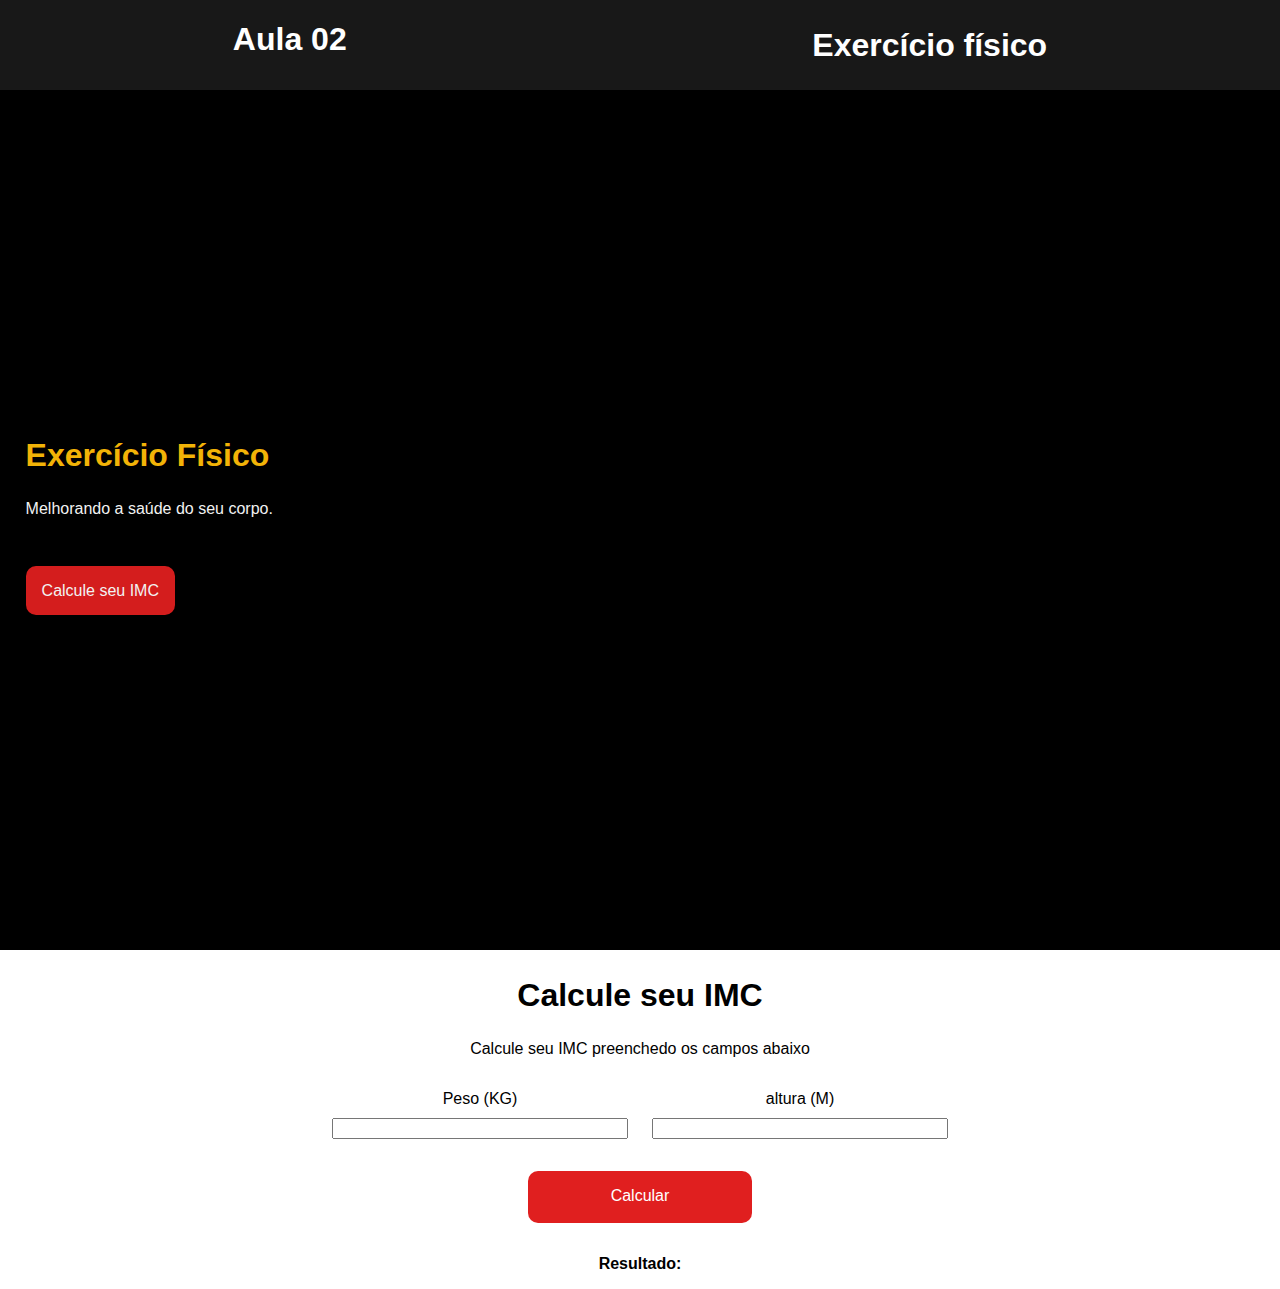
<file: aula_17-10-2022/index.html>
<!DOCTYPE html>
<html lang="pt-br">

<head>
    <meta charset="UTF-8">
    <meta http-equiv="X-UA-Compatible" content="IE=edge">
    <meta name="viewport" content="width=device-width, initial-scale=1.0">
    <title>Aula2</title>
    <link rel="stylesheet" href="./style/style.css">
    <link rel="stylesheet" href="./style/calculadora.css">
    

</head>

<body>
    <header>
        <h1 class='title'>Aula 02</h1>
        <h2 class="subtitle"> Exercício físico</h2>
    </header>
    <main>
        <section class="bkcolor">
            
            <div class="img_principal">
                <div class='row'>
                    <div class="col60">
                        <h2 class="title">
                            Exercício Físico
                        </h2>
                        <p class="colored">
                            Melhorando a saúde do seu corpo.
                        </p>
                        <a class="button bkred" href="#calculadora">
                            Calcule seu IMC
                        </a>
                    </div>
                </div>
        </section>
        <section id="sec01" class="center color">
            <h2>Calcule seu IMC</h2>
            <p class='description'>
                Calcule seu IMC preenchedo os campos abaixo</p>
            <div id='calculadora' class="calculadora">
                <div class="input_area">
                    <div>
                        <label for="peso">Peso (KG)</label>
                        <input name="peso" id="peso" type="number">
                    </div>
                    <div>
                        <label for="altura">altura (M)</label>
                        <input name="altura" id="altura" type="number"> 
                    </div>


                    
                </div>  
                    <p id="btn_result" class="button bkred" href="#Link">
                    Calcular </p>
                
            </div>
            <p id="resultado_txt">Resultado: </p>
            <p id="resultado"> </p>


        </section>
    </main>
    <script src="index.js"></script>
</body>

</html>
</file>
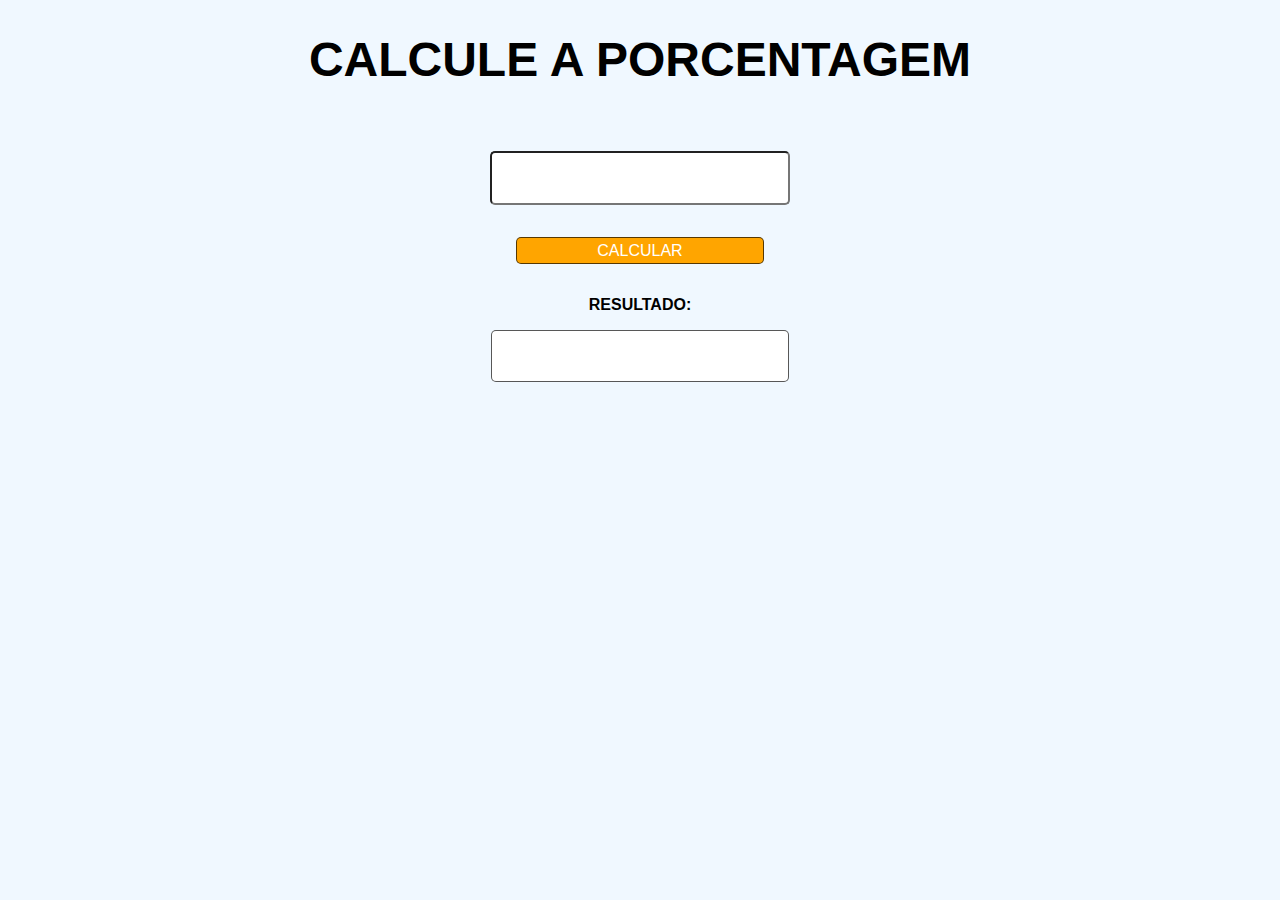
<file: Lucas_19-10-2022/Programa_01/index.html>
<!DOCTYPE html>
<html lang="pt-br">
<head>
    <meta charset="UTF-8">
    <meta http-equiv="X-UA-Compatible" content="IE=edge">
    <meta name="viewport" content="width=device-width, initial-scale=1.0">
    <title>Exercício 01</title>
    <link rel="stylesheet" href="./styles/style.css">
</head>
<body>
    <main>
        <section>
            <h1 class="title">Calcule a porcentagem</h1>
            <input name="porcentagem" id="porcentagem" type="text"> 
            <a id="btn_result" class="button">Calcular</a>
            <p>Resultado: </p>
            <div id="div_result">
                <span id="resultado"></span>
            </div>
         
        </section>
    </main>



    <script src="./js/index.js"></script>
</body>
</html>
</file>
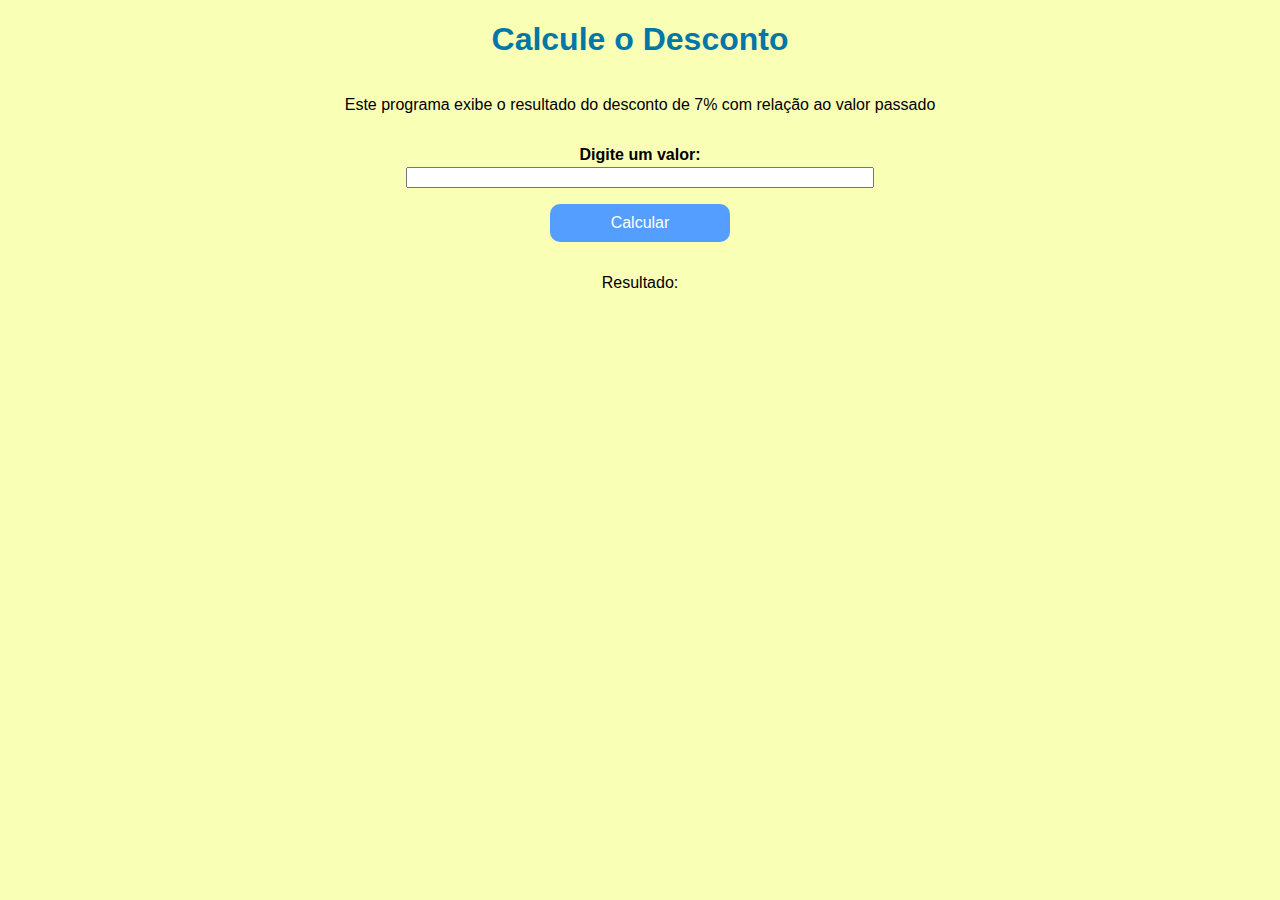
<file: Lucas_19-10-2022/Programa_02/index.html>
<!DOCTYPE html>
<html lang="pt-br">
<head>
    <meta charset="UTF-8">
    <meta http-equiv="X-UA-Compatible" content="IE=edge">
    <meta name="viewport" content="width=device-width, initial-scale=1.0">
    <title>Exercício 02</title>
    <link rel="stylesheet" href="./styles/style.css">
</head>
<body>
    <main>
        <section>
            <h1>Calcule o Desconto</h1> 
            <p>Este programa exibe o resultado do desconto 
                de 7% com relação ao valor passado
            </p>
            <label for="valor">Digite um valor:</label>
            <input name="valor" id="valor" type="text">
            <a class="button" id="btn_result">Calcular</a>
            
            <p>Resultado:</p>
            <span id="resultado"></span>
        </section>

    </main>
    <script src="./js/index.js"></script>
</body>
</html>
</file>
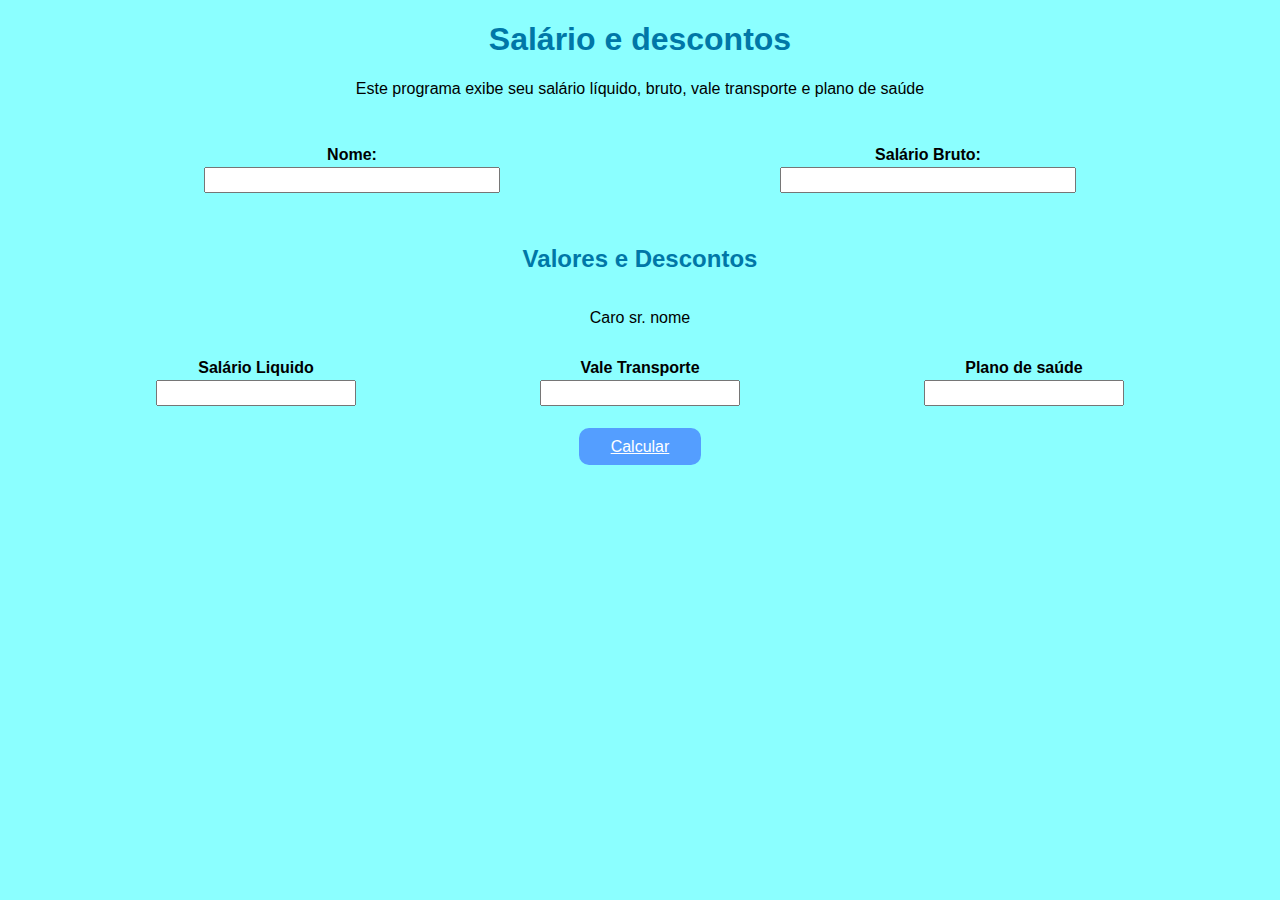
<file: Lucas_19-10-2022/Programa_03/index.html>
<!DOCTYPE html>
<html lang="pt-br">
<head>
    <meta charset="UTF-8">
    <meta http-equiv="X-UA-Compatible" content="IE=edge">
    <meta name="viewport" content="width=device-width, initial-scale=1.0">
    <title>Exercício 03</title>
    <link rel="stylesheet" href="./styles/style.css">
</head>
<body>
    <main>
        <section>
            <h1>Salário e descontos</h1>
            <p>Este programa exibe seu salário líquido, bruto, vale transporte
                e plano de saúde</p>
            <div class="row">   
                <div class="col c50">
                    <label for="nome">Nome: </label>
                    <input name="nome" id="nome" type="text">
                </div>
                <div class="col c50">
                    <label for="salario">Salário Bruto: </label>
                    <input name="salario" id="salario" type="text">
                </div>
            </div>
            <div class="row">
                <div class="col c100">
                    <h2>Valores e Descontos</h2>
                    <p>Caro sr. <span id="user">nome</span></p>
                </div>
                <div class="col c33">
                    <label for="salarioL">Salário Liquido </label>
                    <input name="salarioL" id="salarioL" type="text" readonly>
                </div>
                <div class="col c33">
                    <label for="vale"> Vale Transporte</label>
                    <input name="vale" id="vale" type="text" readonly>
                </div>
                <div class="col c33">
                    <label for="plano">Plano de saúde </label>
                    <input name="plano" id="plano" type="text" readonly>
                </div>
            </div>
            <a class="button" id="calcular" href="#">Calcular</a>
        </section>
    </main>
    <script src="./js/index.js"></script>
</body>
</html>
</file>
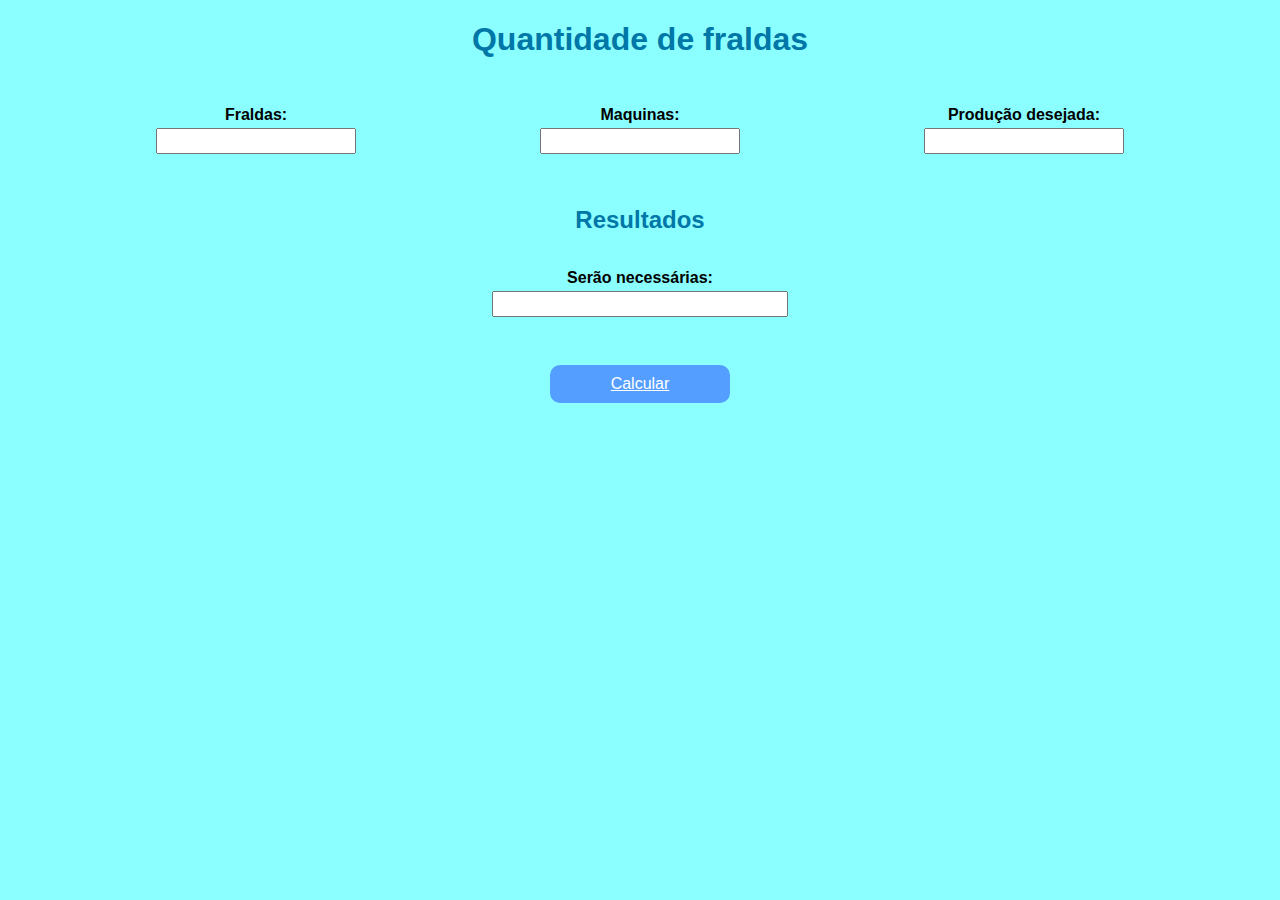
<file: Lucas_19-10-2022/Programa_04/index.html>
<!DOCTYPE html>
<html lang="pt-br">
<head>
    <meta charset="UTF-8">
    <meta http-equiv="X-UA-Compatible" content="IE=edge">
    <meta name="viewport" content="width=device-width, initial-scale=1.0">
    <title>Exercício 04</title>
    <link rel="stylesheet" href="./styles/style.css">
</head>
<body>
    <main>
        <section>
            <h1>Quantidade de fraldas</h1>
            <div class="row">   
                <div class="col c33">
                    <label for="fraldas">Fraldas: </label>
                    <input name="fraldas" id="fraldas" type="text">
                </div>
                <div class="col c33">
                    <label for="maquinas">Maquinas: </label>
                    <input name="maquinas" id="maquinas" type="text">
                </div>
                <div class="col c33">
                    <label for="desejadas">Produção desejada: </label>
                    <input name="desejadas" id="desejadas" type="text">
            </div>
            <div class="row">
                <div class="col c100">
                    <h2>Resultados</h2>
                </div>
                <div class="col c50">
                    <label for="novasMaquinas">Serão necessárias: </label>
                    <input name="novasMaquinas" id="novasMaquinas" type="text" readonly > 
                </div>
            </div>
            <a class="button" id="calcular" href="#">Calcular</a>
        </section>
    </main>
    <script src="./js/index.js"></script>
</body>
</html>
</file>
<file: aula_17-10-2022/style/style.css>
/*=== GENERAL ===*/

body, html, :root{
    box-sizing:border-box;
    padding:0;
    margin:0;

    scroll-behavior:smooth;
    font-family:'Segoe UI', Tahoma, Geneva, Verdana, sans-serif;
}

.center{
    text-align:center;

}

h2 {
    font-size:2em;
}
a{
    text-decoration:none;
    color:inherit;
}

.bkcolor{
    background-color: rgb(0, 0, 0);
}

.button{
    padding:1em;
    border-radius:10px;
}
.bkred{
    background-color: rgb(224, 31, 31);
    color:white;
    transition: 500ms;

  }

.bkred:hover{
    background-color: rgb(170, 24, 24);
    transition: 500ms;
}


/*=== CONTETN ===*/
/*header*/
header{
    background-color: rgb(24, 24, 24);
    display:flex;
    justify-content:space-around;
    color:white;
}

/*MAIN*/
/*FIRST SECTION*/
.img_principal {
    background-color: black;
    width:100%;
    height:60vh;
    border-radius:2px;
    background-image: url("https://images.unsplash.com/photo-1552674605-db6ffd4facb5?ixlib=rb-1.2.1&ixid=MnwxMjA3fDB8MHxwaG90by1wYWdlfHx8fGVufDB8fHx8&auto=format&fit=crop&w=870&q=80");
    background-repeat: no-repeat;
    background-position:center;
    background-attachment: scroll;
    background-size:cover;
    opacity:0.95;
}

.img_principal{
    display:flex;
    color:white;
    padding:25% 0 0 0;

}
.row{
    width:100%;
    display:flex;
    flex-wrap:wrap;

}
.col60{
    width:60%;
    padding:0% 0 0 2%;


}

.col60 .title{
    color:rgb(255, 189, 8);

}
.col60 p{
    margin-bottom: 4em;
    color:rgb(255, 255, 255);
    font-weight:500;

}
.col60 .button{
    width:10%;
}
</file>
<file: aula_17-10-2022/style/calculadora.css>
.calculadora{
    width:100%;
    
    display:flex;
    align-items:center;
    justify-content:center;
    flex-direction:column;

}

.input_area{
    display:flex;
    width:50%;
    justify-content:space-around;
    margin:1em 0;

}
.input_area div{
    display:flex;
    flex-direction: column;
    align-items:center;
    width:50%;    
}
.input_area div input{
    width: 90%;
    margin-top:10px;
}


#btn_result{
    cursor:pointer;
    width:15%;
    height:20px;
    margin-top:1em;
}
#resultado_txt{
    font-weight:bold;
}
</file>
<file: Lucas_19-10-2022/Programa_01/styles/style.css>
:root, html, body{
    padding:0;
    margin:0;
    box-sizing:border-box;
    font-family:'Lucida Sans', 'Lucida Sans Regular', 'Lucida Grande', 'Lucida Sans Unicode', Geneva, Verdana, sans-serif
}

body{
    width:100%;
    display:flex;
    justify-content:center;
    background-color: aliceblue;

}

section{
    text-align:center;
    display:flex;
    flex-wrap:nowrap;
    flex-direction:column;
    align-items:center;

}
h1{
    font-size:3em;
    text-transform: uppercase;

}
input{
    width:40%;
    height:2vh;
    border-radius:5px;
    margin:2em 0;
    padding:1em;
    text-align:center;
    font-size:16px;

}
section p {
    font-weight:700;
    text-transform:uppercase;
    margin-top:2em;

}

.button{
    background-color: orange;
    color:white;
    width:30%;
    border-radius:5px;
    padding:0.2em 1.5em;
    font-size:1em;
    text-transform:uppercase;
    cursor:pointer;
    border:1px solid rgba(0, 0, 0, 0.657);
}
#div_result{
    background-color: white;
    width:40%;
    height:2vh;
    border-radius:5px;
    padding:1em;
    border:1px solid rgba(0, 0, 0, 0.657);
    font-size:16px;
}
</file>
<file: Lucas_19-10-2022/Programa_02/styles/style.css>
:root, html, body {
    padding:0;
    margin:0;
    box-sizing:border-box;
    font-family:'Lucida Sans', 'Lucida Sans Regular', 'Lucida Grande', 'Lucida Sans Unicode', Geneva, Verdana, sans-serif
}

body{
    background-color: rgb(250, 255, 182);
}
section{
    display:flex;
    flex-direction:column;
    padding:0 5%;
    text-align:center;
    align-items:center;
}
section input{
    width:40%;

}

.button{
    background-color: rgb(84, 158, 255);
    color:rgb(255, 255, 255);
    width:10%;
    padding: 10px 2em;
    border-radius:10px;
    margin:1em 0;
    cursor:pointer;

}
.button:hover{
    background-color: rgba(75, 213, 255, 0.768);
}
h1{
    color:rgb(0, 119, 167);
}
label{
    margin:1em 0 0.2em 0;
    font-weight:800;
}
</file>
<file: Lucas_19-10-2022/Programa_03/styles/style.css>
/*Reseto o padrao do html*/
:root, html, body {
    padding:0;
    margin:0;
    box-sizing:border-box;
    font-family:'Lucida Sans', 'Lucida Sans Regular', 'Lucida Grande', 'Lucida Sans Unicode', Geneva, Verdana, sans-serif
}

body{
    background-color: rgb(139, 255, 255);
}
section{
    padding:0 5%;
    text-align:center;
}
section input{
    width:40%;
}

.button{
    background-color: rgb(84, 158, 255);
    color:rgb(255, 255, 255);
    width:10%;
    padding: 10px 2em;
    border-radius:10px;
    margin:1em 0;
    cursor:pointer;

}
.button:hover{
    background-color: rgba(75, 213, 255, 0.768);
}
h1, h2{
    color:rgb(0, 119, 167);
}
label{
    margin:1em 0 0.2em 0;
    font-weight:800;
}

.row{
    display:flex;
    flex-wrap:wrap;
    width:100%;
    align-items:center;
    justify-content:center;
    margin:2em 0;
}

.col{
    display:flex;
    flex-direction:column;
    align-items:center;
}
.col input{
    width:50%;
    height:1.5em;
}
.c100{
    width:100%;
}
.c50{
    width:50%;
}
.c33{
    width:33.33%;
}
</file>
<file: Lucas_19-10-2022/Programa_04/styles/style.css>
/*Reseto o padrao do html*/
:root, html, body {
    padding:0;
    margin:0;
    box-sizing:border-box;
    font-family:'Lucida Sans', 'Lucida Sans Regular', 'Lucida Grande', 'Lucida Sans Unicode', Geneva, Verdana, sans-serif
}

body{
    background-color: rgb(139, 255, 255);
}
section{
    padding:0 5%;
    text-align:center;
}
section input{
    width:40%;
}

.button{
    background-color: rgb(84, 158, 255);
    color:rgb(255, 255, 255);
    width:10%;
    padding: 10px 2em;
    border-radius:10px;
    margin:1em 0;
    cursor:pointer;

}
.button:hover{
    background-color: rgba(75, 213, 255, 0.768);
}
h1, h2{
    color:rgb(0, 119, 167);
}
label{
    margin:1em 0 0.2em 0;
    font-weight:800;
}

.row{
    display:flex;
    flex-wrap:wrap;
    width:100%;
    align-items:center;
    justify-content:center;
    margin:2em 0;
}

.col{
    display:flex;
    flex-direction:column;
    align-items:center;
}
.col input{
    width:50%;
    height:1.5em;
}
.c100{
    width:100%;
}
.c50{
    width:50%;
}
.c33{
    width:33.33%;
}
</file>
